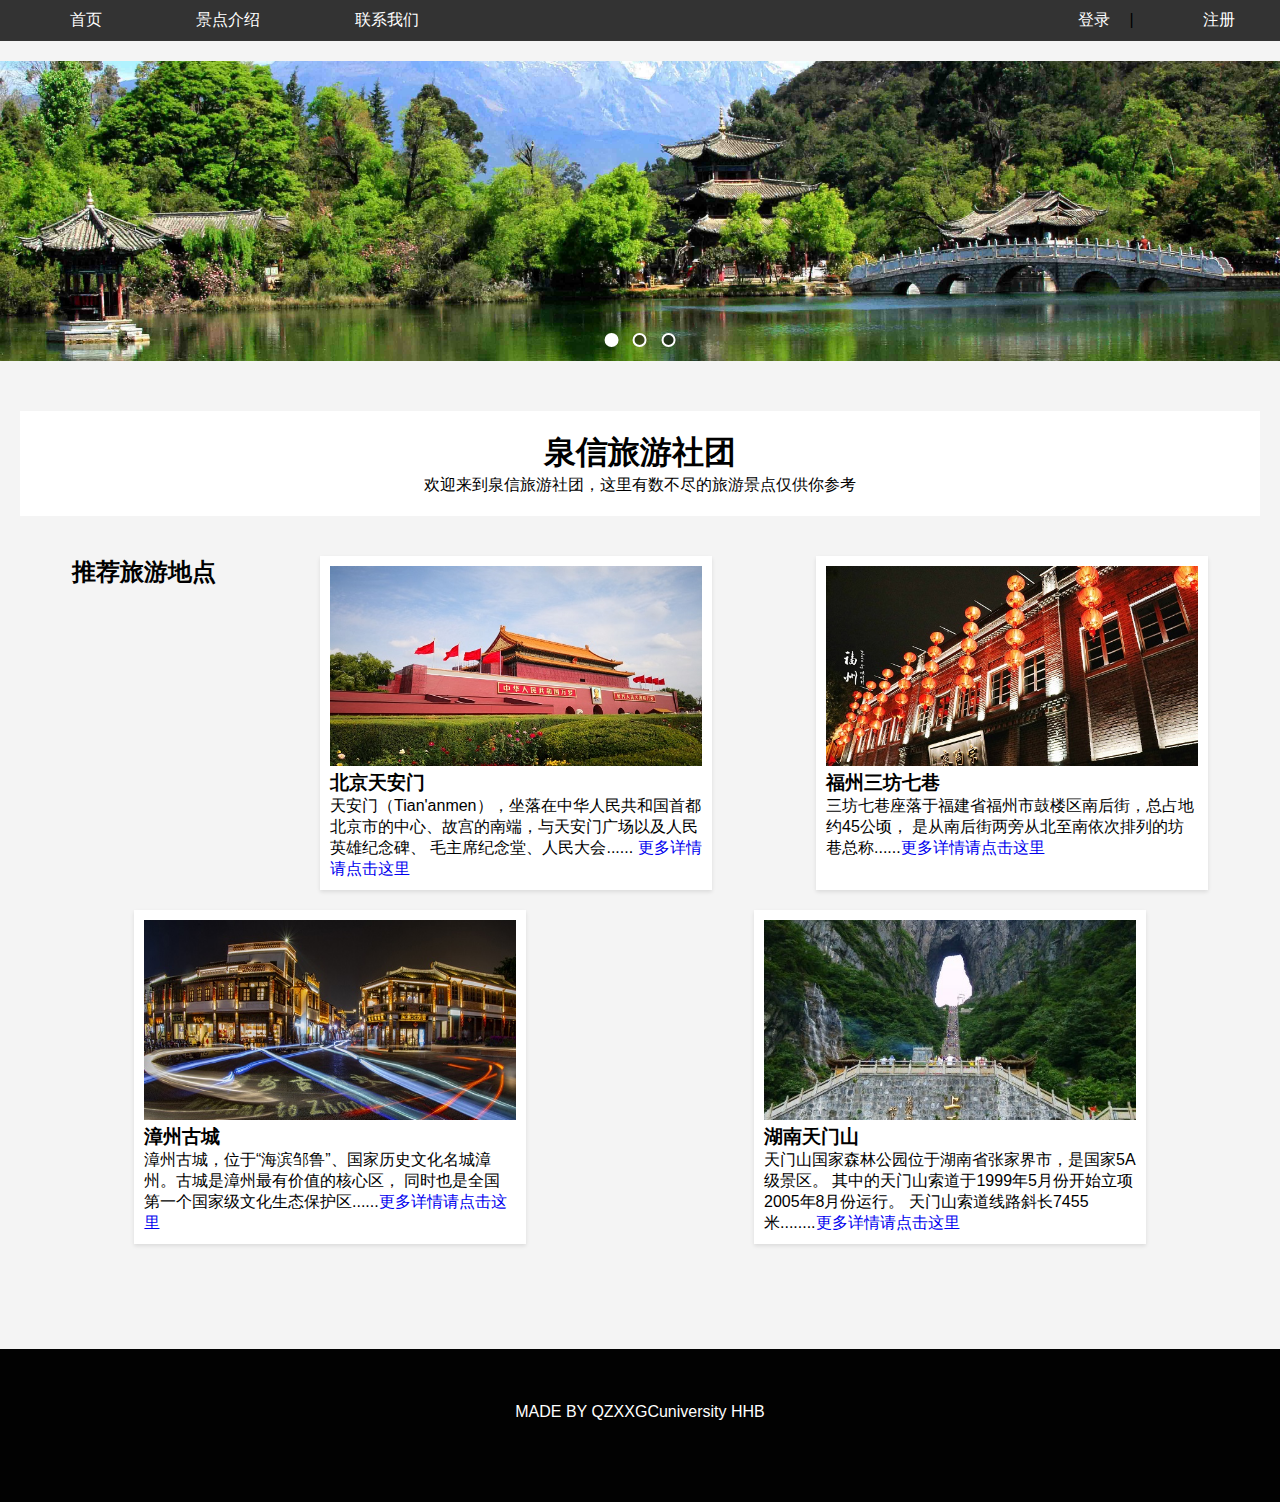
<file: index.html>
<!DOCTYPE html>
<html lang="en">

<head>
    <meta charset="UTF-8">
    <meta name="viewport" content="width=device-width, initial-scale=1.0">
    <title>首页</title>

</head>

<link rel="stylesheet" href="css/index.css">

<body>



    <div class="nav">

        <a href="index.html">首页</a>
        <a href="jdjs.html">景点介绍</a>
        <a href="lxwm.html">联系我们</a>

        <div class="login-register">
            <a href="denglu.html">登录</a> |
            <a href="zc.html">注册</a>
        </div>
    </div>

    <header>
        <!-- 轮播 JavaScript插件：carousel-->
        <div class="banner">

            <div class="carousel-slide active">
                <img class="carousel-image" src="image/lunbo1.jpg" alt="Image 1">
            </div>
            <div class="carousel-slide">
                <img class="carousel-image" src="image/lunbo2.jpg" alt="Image 2">
            </div>
            <div class="carousel-slide">
                <img class="carousel-image" src="image/lunbo3.jpg" alt="Image 3">
            </div>
            <!-- 根据需要添加更多图片 -->
            <div class="prev" onclick="moveSlide(-1)">&#10094;</div>
            <div class="next" onclick="moveSlide(1)">&#10095;</div>
            <div class="indicators">
                <div class="indicator active" onclick="jumpSlide(0)"></div>
                <div class="indicator" onclick="jumpSlide(1)"></div>
                <div class="indicator" onclick="jumpSlide(2)"></div>
                <!-- 根据需要添加更多指示器 -->
            </div>
        </div>


    </header>

    <div class="current-time">
        <script>
            function updateTime() {
                var currentTime = new Date();
                var hours = currentTime.getHours();
                var minutes = currentTime.getMinutes();
                var seconds = currentTime.getSeconds();
                hours = hours < 10 ? '0' + hours : hours;
                minutes = minutes < 10 ? '0' + minutes : minutes;
                seconds = seconds < 10 ? '0' + seconds : seconds;
                var timeString = "当前时间为：" + hours + ":" + minutes + ":" + seconds;
                document.querySelector('.current-time').textContent = timeString;
            }

            // 每秒更新时间
            setInterval(updateTime, 1000);
        </script>
    </div>


    <section class="content">
        <h1>泉信旅游社团</h1>
        <p>欢迎来到泉信旅游社团，这里有数不尽的旅游景点仅供你参考</p>
        <!-- 这里可以添加更多关于青藏高原的介绍内容 -->
    </section>

    <section class="recommend">
        <h2>推荐旅游地点</h2>
        <div class="place">
            <img src="image/1.jpg" alt="地点1">
            <h3>北京天安门</h3>
            <p>天安门（Tian'anmen），坐落在中华人民共和国首都北京市的中心、故宫的南端，与天安门广场以及人民英雄纪念碑、
                毛主席纪念堂、人民大会...... <a href="jdjs.html">更多详情请点击这里</a></p>
        </div>

        <div class="place">
            <img src="image/2.jpg" alt="地点2">
            <h3>福州三坊七巷</h3>
            <p>三坊七巷座落于福建省福州市鼓楼区南后街，总占地约45公顷，
                是从南后街两旁从北至南依次排列的坊巷总称......<a href="jdjs.html">更多详情请点击这里</a></p>
        </div>

        <div class="place">
            <img src="image/4.jpg" alt="地点3">
            <h3>漳州古城</h3>
            <p>漳州古城，位于“海滨邹鲁”、国家历史文化名城漳州。古城是漳州最有价值的核心区，
                同时也是全国第一个国家级文化生态保护区......<a href="jdjs.html">更多详情请点击这里</a></p>
        </div>
        <div class="place">
            <img src="image/6.jpg" alt="地点3">
            <h3>湖南天门山</h3>
            <p>天门山国家森林公园位于湖南省张家界市，是国家5A级景区。
                其中的天门山索道于1999年5月份开始立项2005年8月份运行。
                天门山索道线路斜长7455米........<a href="jdjs.html">更多详情请点击这里</a></p>
        </div>




    </section>


    </div>

    <script type="text/javascript" src="js/index.js"></script>
    </div>

    <div id="footer">

        <p> MADE BY QZXXGCuniversity HHB</p>

    </div>



</body>


</html>
</file>
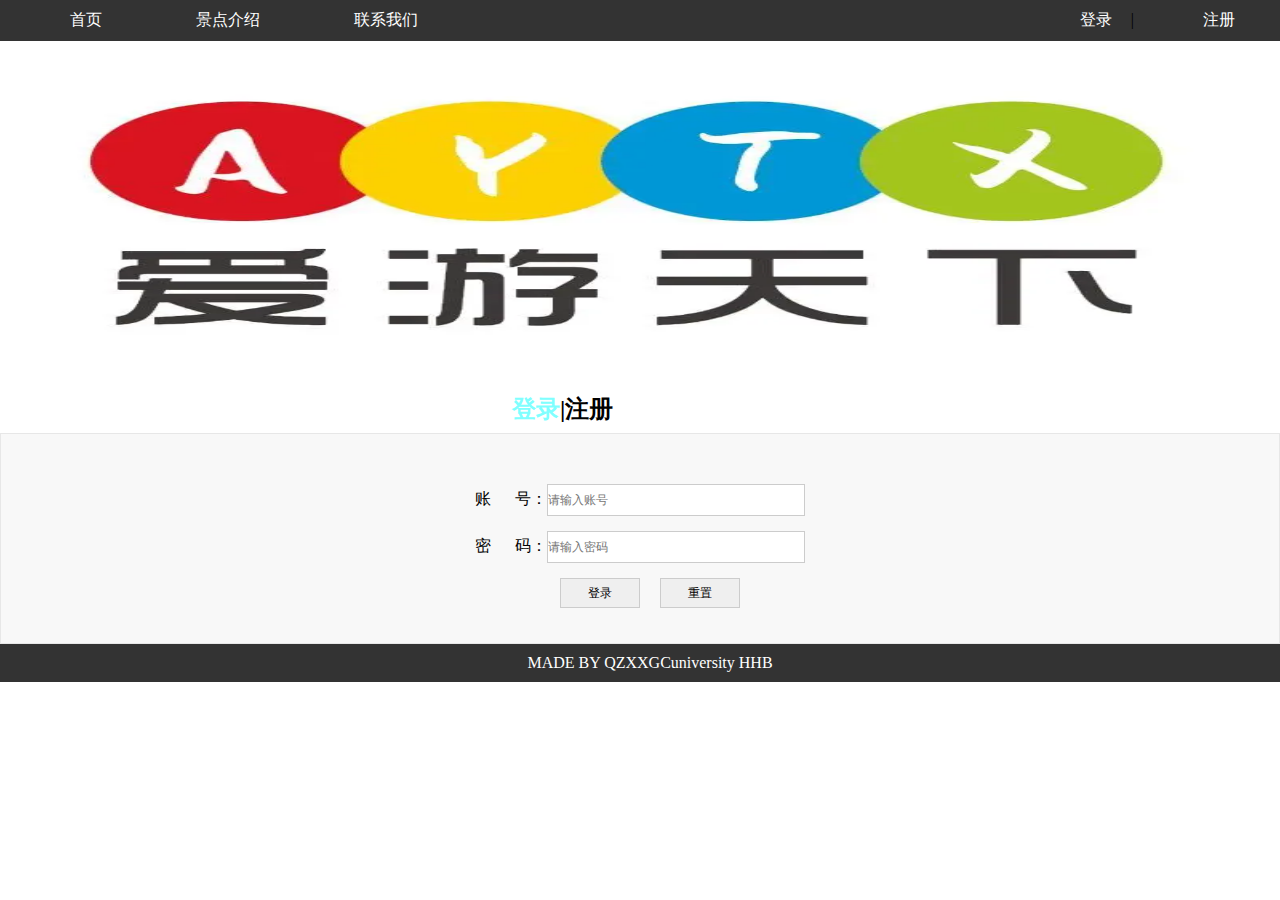
<file: denglu.html>
<!DOCTYPE html>
<html lang="en">

<head>
    <meta charset="UTF-8">
    <meta name="viewport" content="width=device-width, initial-scale=1.0">
    <title>登录</title>
    <link rel="stylesheet" href="css/login.css">
</head>

<body>

  

    <div class="nav">
        <a href="index.html">首页</a>
        <a href="jdjs.html">景点介绍</a>
        <a href="lxwm.html">联系我们</a>

        <div class="login-register">
            <a href="denglu.html">登录</a> |
            <a href="zc.html">注册</a>
        </div>
    </div>

    <div class="a"><img src="image/lvyou.webp"></div>


    <!-- 登录和注册内容 -->
<div class="container">
    <div class="row">
        <ul>
            <li class="selected">
                <h2>登录</h2>
                <h2 style="color: black">|</h2>
            </li>
            <li>
                <h2>注册</h2>
            </li>
        </ul>
        <div class="col-md-12">
            <form>
                <p class="mes">账号密码出错，请重新输入</p>
                <p>账&nbsp;&nbsp;&nbsp;&nbsp;&nbsp;&nbsp;号：<input type="text" name="username" id="name"
                        placeholder="请输入账号" pattern="^[a-zA-Z][a-zA-Z0-9_]{4,15}$" size="30px"></p>
                <p>密&nbsp;&nbsp;&nbsp;&nbsp;&nbsp;&nbsp;码：<input type="password" name="pwd" id="password"
                        placeholder="请输入密码" pattern="^[a-zA-Z]\w{5,17}$" size="30px"></p>
                <p><input type="submit" value="登录" class="log"><input type="reset" value="重置"></p>
            </form>
           
        </div>
    </div>
</div>

    <div id="footer">
        <p> MADE BY QZXXGCuniversity HHB</p>
    </div>
<script type="text/javascript" src="js/denglu.js"></script>
</body>

</html>
</file>
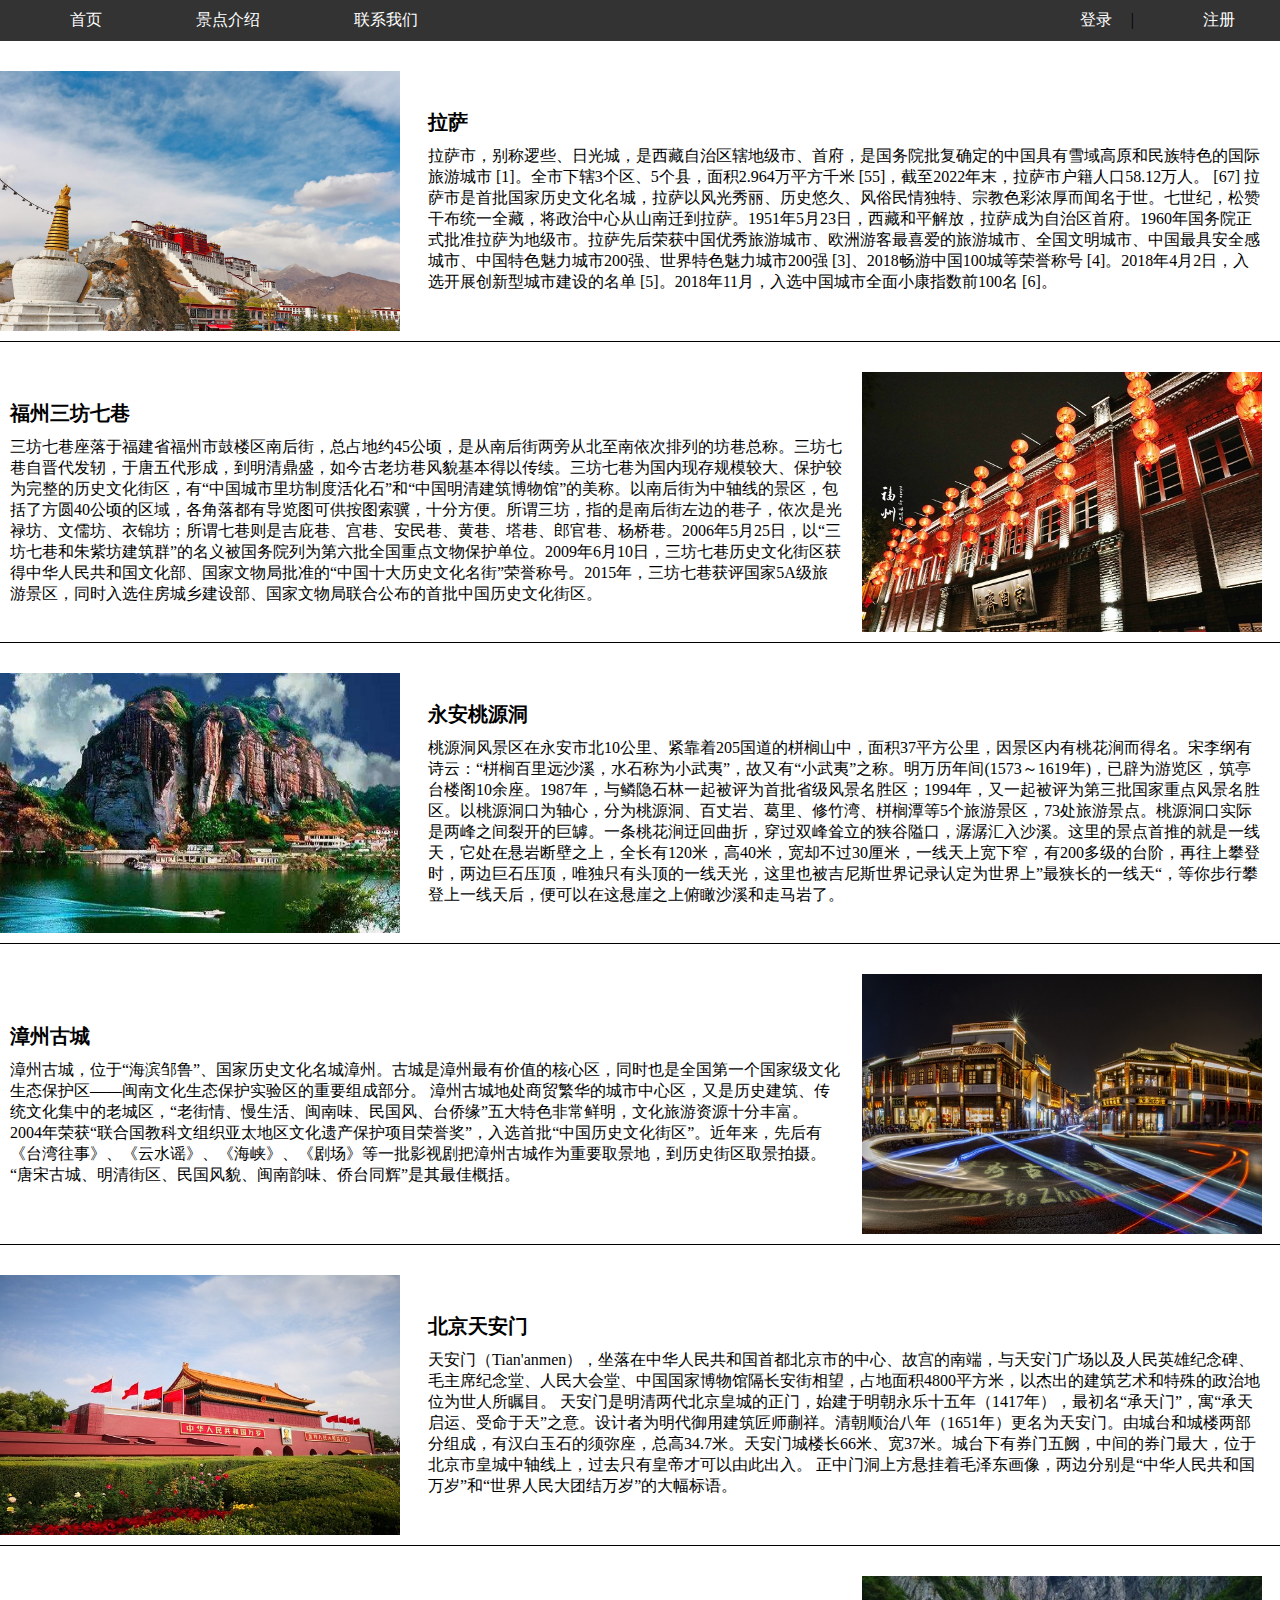
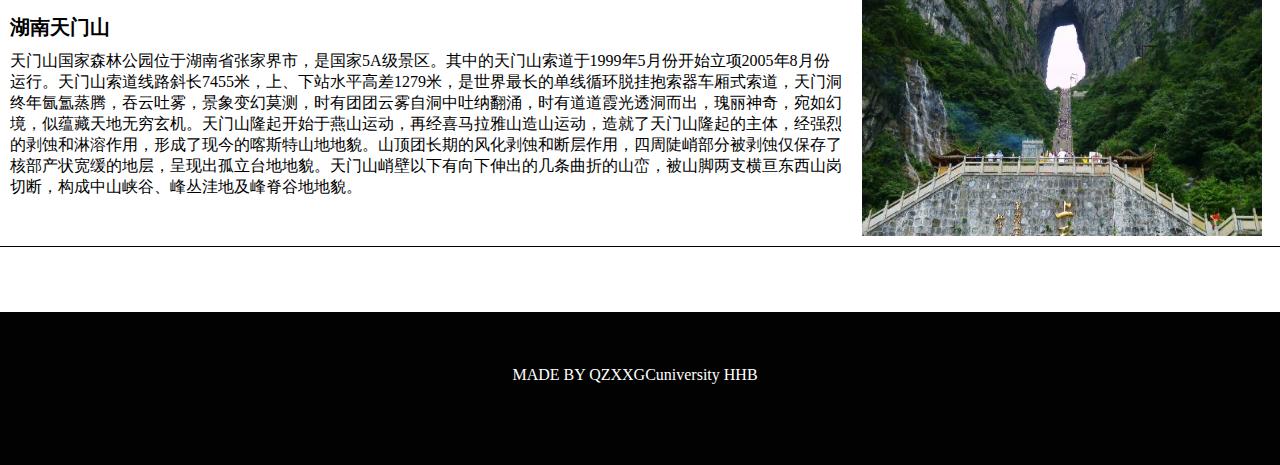
<file: jdjs.html>
<!DOCTYPE html>
<html lang="en">

<head>
    <meta charset="UTF-8">
    <meta name="viewport" content="width=device-width, initial-scale=1.0">
    <title>景点介绍</title>

</head>
<link rel="stylesheet" href="css/zynr.css">
<style>

</style>


<body>

    <div class="nav">
        <a href="index.html">首页</a>
        <a href="jdjs.html">景点介绍</a>
        <a href="lxwm.html">联系我们</a>

        <div class="login-register">
            <a href="denglu.html">登录</a> |
            <a href="zc.html">注册</a>
        </div>
    </div>
    <div class="head">
    </div>

    <div class="mains">
        <div class="A">
            <img src="image/青藏高原4.jpg">
            <p>
                <span>拉萨</span>
                拉萨市，别称逻些、日光城，是西藏自治区辖地级市、首府，是国务院批复确定的中国具有雪域高原和民族特色的国际旅游城市 [1]。全市下辖3个区、5个县，面积2.964万平方千米
                [55]，截至2022年末，拉萨市户籍人口58.12万人。 [67]
                拉萨市是首批国家历史文化名城，拉萨以风光秀丽、历史悠久、风俗民情独特、宗教色彩浓厚而闻名于世。七世纪，松赞干布统一全藏，将政治中心从山南迁到拉萨。1951年5月23日，西藏和平解放，拉萨成为自治区首府。1960年国务院正式批准拉萨为地级市。拉萨先后荣获中国优秀旅游城市、欧洲游客最喜爱的旅游城市、全国文明城市、中国最具安全感城市、中国特色魅力城市200强、世界特色魅力城市200强
                [3]、2018畅游中国100城等荣誉称号 [4]。2018年4月2日，入选开展创新型城市建设的名单 [5]。2018年11月，入选中国城市全面小康指数前100名 [6]。


            </p>
        </div>
        <div class="A">
            <p>
                <span>福州三坊七巷</span>
                三坊七巷座落于福建省福州市鼓楼区南后街，总占地约45公顷，是从南后街两旁从北至南依次排列的坊巷总称。三坊七巷自晋代发轫，于唐五代形成，到明清鼎盛，如今古老坊巷风貌基本得以传续。三坊七巷为国内现存规模较大、保护较为完整的历史文化街区，有“中国城市里坊制度活化石”和“中国明清建筑博物馆”的美称。以南后街为中轴线的景区，包括了方圆40公顷的区域，各角落都有导览图可供按图索骥，十分方便。所谓三坊，指的是南后街左边的巷子，依次是光禄坊、文儒坊、衣锦坊；所谓七巷则是吉庇巷、宫巷、安民巷、黄巷、塔巷、郎官巷、杨桥巷。2006年5月25日，以“三坊七巷和朱紫坊建筑群”的名义被国务院列为第六批全国重点文物保护单位。2009年6月10日，三坊七巷历史文化街区获得中华人民共和国文化部、国家文物局批准的“中国十大历史文化名街”荣誉称号。2015年，三坊七巷获评国家5A级旅游景区，同时入选住房城乡建设部、国家文物局联合公布的首批中国历史文化街区。
            </p>
            <img src="image/2.jpg">
        </div>
        <div class="A">
            <img src="image/3.jpg">
            <p>
                <span>永安桃源洞</span>
                桃源洞风景区在永安市北10公里、紧靠着205国道的栟榈山中，面积37平方公里，因景区内有桃花涧而得名。宋李纲有诗云：“栟榈百里远沙溪，水石称为小武夷”，故又有“小武夷”之称。明万历年间(1573～1619年)，已辟为游览区，筑亭台楼阁10余座。1987年，与鳞隐石林一起被评为首批省级风景名胜区；1994年，又一起被评为第三批国家重点风景名胜区。以桃源洞口为轴心，分为桃源洞、百丈岩、葛里、修竹湾、栟榈潭等5个旅游景区，73处旅游景点。桃源洞口实际是两峰之间裂开的巨罅。一条桃花涧迂回曲折，穿过双峰耸立的狭谷隘口，潺潺汇入沙溪。这里的景点首推的就是一线天，它处在悬岩断壁之上，全长有120米，高40米，宽却不过30厘米，一线天上宽下窄，有200多级的台阶，再往上攀登时，两边巨石压顶，唯独只有头顶的一线天光，这里也被吉尼斯世界记录认定为世界上”最狭长的一线天“，等你步行攀登上一线天后，便可以在这悬崖之上俯瞰沙溪和走马岩了。
            </p>
        </div>
        <div class="A">
            <p>
                <span>漳州古城</span>
                漳州古城，位于“海滨邹鲁”、国家历史文化名城漳州。古城是漳州最有价值的核心区，同时也是全国第一个国家级文化生态保护区——闽南文化生态保护实验区的重要组成部分。
                漳州古城地处商贸繁华的城市中心区，又是历史建筑、传统文化集中的老城区，“老街情、慢生活、闽南味、民国风、台侨缘”五大特色非常鲜明，文化旅游资源十分丰富。
                2004年荣获“联合国教科文组织亚太地区文化遗产保护项目荣誉奖”，入选首批“中国历史文化街区”。近年来，先后有《台湾往事》、《云水谣》、《海峡》、《剧场》等一批影视剧把漳州古城作为重要取景地，到历史街区取景拍摄。“唐宋古城、明清街区、民国风貌、闽南韵味、侨台同辉”是其最佳概括。
            </p>
            <img src="image/4.jpg">
        </div>
        <div class="A">
            <img src="image/1.jpg">
            <p>
                <span>北京天安门</span>
                天安门（Tian'anmen），坐落在中华人民共和国首都北京市的中心、故宫的南端，与天安门广场以及人民英雄纪念碑、毛主席纪念堂、人民大会堂、中国国家博物馆隔长安街相望，占地面积4800平方米，以杰出的建筑艺术和特殊的政治地位为世人所瞩目。
                天安门是明清两代北京皇城的正门，始建于明朝永乐十五年（1417年），最初名“承天门”，寓“承天启运、受命于天”之意。设计者为明代御用建筑匠师蒯祥。清朝顺治八年（1651年）更名为天安门。由城台和城楼两部分组成，有汉白玉石的须弥座，总高34.7米。天安门城楼长66米、宽37米。城台下有券门五阙，中间的券门最大，位于北京市皇城中轴线上，过去只有皇帝才可以由此出入。
                正中门洞上方悬挂着毛泽东画像，两边分别是“中华人民共和国万岁”和“世界人民大团结万岁”的大幅标语。
            </p>
        </div>
        <div class="A">
            <p>
                <span>湖南天门山</span>
                天门山国家森林公园位于湖南省张家界市，是国家5A级景区。其中的天门山索道于1999年5月份开始立项2005年8月份运行。天门山索道线路斜长7455米，上、下站水平高差1279米，是世界最长的单线循环脱挂抱索器车厢式索道，天门洞终年氤氲蒸腾，吞云吐雾，景象变幻莫测，时有团团云雾自洞中吐纳翻涌，时有道道霞光透洞而出，瑰丽神奇，宛如幻境，似蕴藏天地无穷玄机。天门山隆起开始于燕山运动，再经喜马拉雅山造山运动，造就了天门山隆起的主体，经强烈的剥蚀和淋溶作用，形成了现今的喀斯特山地地貌。山顶团长期的风化剥蚀和断层作用，四周陡峭部分被剥蚀仅保存了核部产状宽缓的地层，呈现出孤立台地地貌。天门山峭壁以下有向下伸出的几条曲折的山峦，被山脚两支横亘东西山岗切断，构成中山峡谷、峰丛洼地及峰脊谷地地貌。
            </p>
            <img src="image/6.jpg">
        </div>

        <div id="footer">
            <p> MADE BY QZXXGCuniversity HHB</p>
        </div>
</body>


</html>
</file>
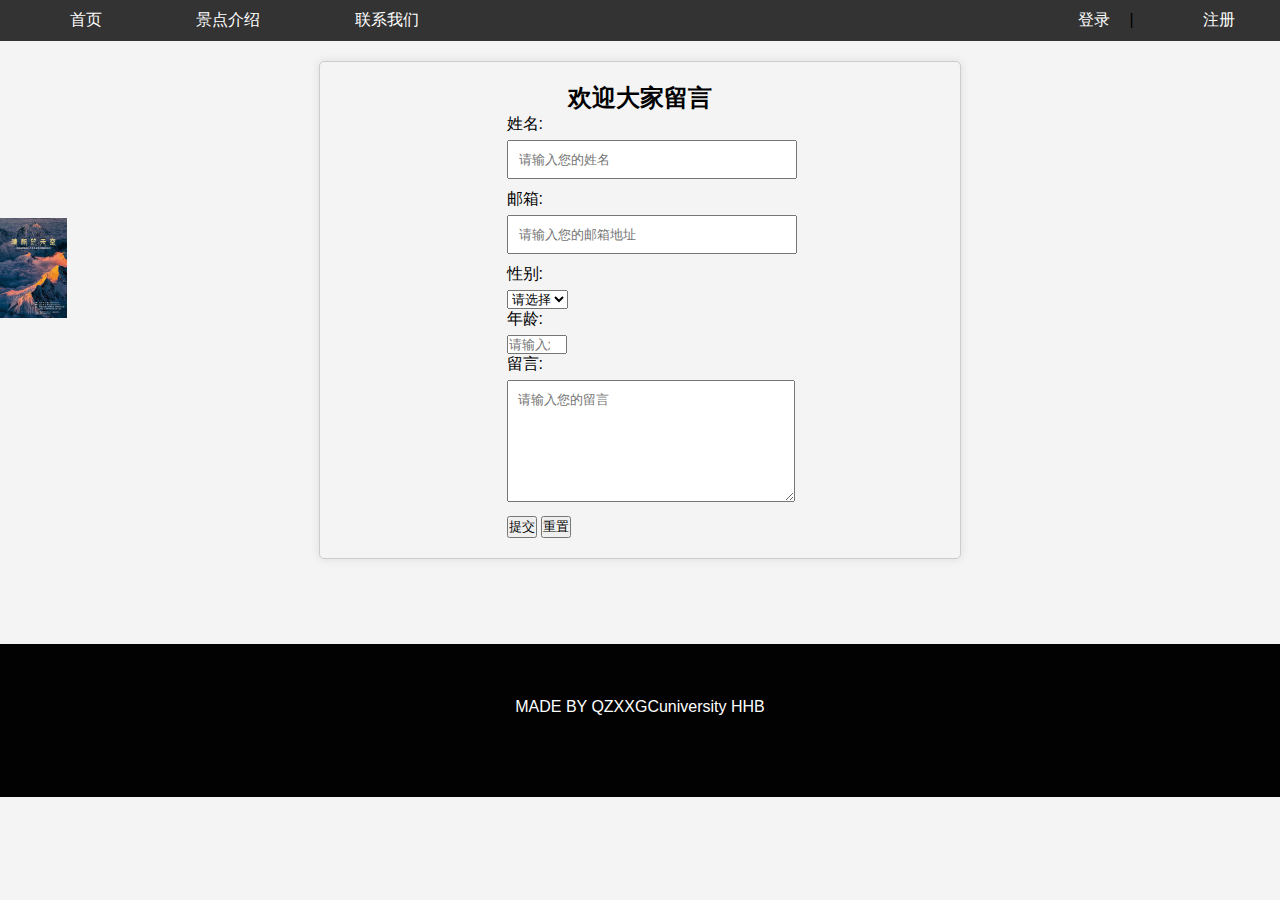
<file: lxwm.html>
<!DOCTYPE html>
<html lang="en">

<head>
    <meta charset="UTF-8">
    <meta name="viewport" content="width=device-width, initial-scale=1.0">
    <title>联系我们</title>
</head>
<link rel="stylesheet" href="css/lxwm.css">

<body>
    <!DOCTYPE html>
    <html lang="en">

    <head>
        <meta charset="UTF-8">
        <meta name="viewport" content="width=device-width, initial-scale=1.0">
        <title>Document</title>

    </head>


    <link rel="stylesheet" href="css/index.css">

    <body>
        <script src="js/index.js"></script>
        <div class="nav">
        <a href="index.html">首页</a>
        <a href="jdjs.html">景点介绍</a>
        <a href="lxwm.html">联系我们</a>
        
        <div class="login-register">
            <a href="denglu.html">登录</a> |
            <a href="zc.html">注册</a>
            </div>

        </div>


        <div class="biaodan">
            <h2>欢迎大家留言</h2>
            <form action="" method="post"> <!-- 请将your-action-url替换为您的处理表单的URL -->
                <label for="name">姓名:</label>
                <input type="text" id="name" name="name" required placeholder="请输入您的姓名">

                <label for="email">邮箱:</label>
                <input type="email" id="email" name="email" required placeholder="请输入您的邮箱地址">

                <label for="gender">性别:</label>
                <select id="gender" name="gender" required>
                    <option value="">请选择</option>
                    <option value="male">男</option>
                    <option value="female">女</option>
                    <option value="other">其他</option>
                </select>

                <label for="age">年龄:</label>
                <input type="number" id="age" name="age" min="1" max="150" required placeholder="请输入您的年龄">

                <label for="message">留言:</label>
                <textarea id="message" name="message" required placeholder="请输入您的留言"></textarea>

                <input type="submit" value="提交">
                <input type="reset" value="重置">
            </form>
        </div>

        <div class="ad-container">
            <a href="index.html" target="_blank">
                <img src="image/guanggao.jpg" alt="广告" class="ad-image">
            </a>
        </div>



        <div id="footer">
            <p> MADE BY QZXXGCuniversity HHB</p>
        </div>
        <script type="text/javascript" src="js/lxwm.js"></script>
    </body>


    </html>

</body>

</html>
</file>
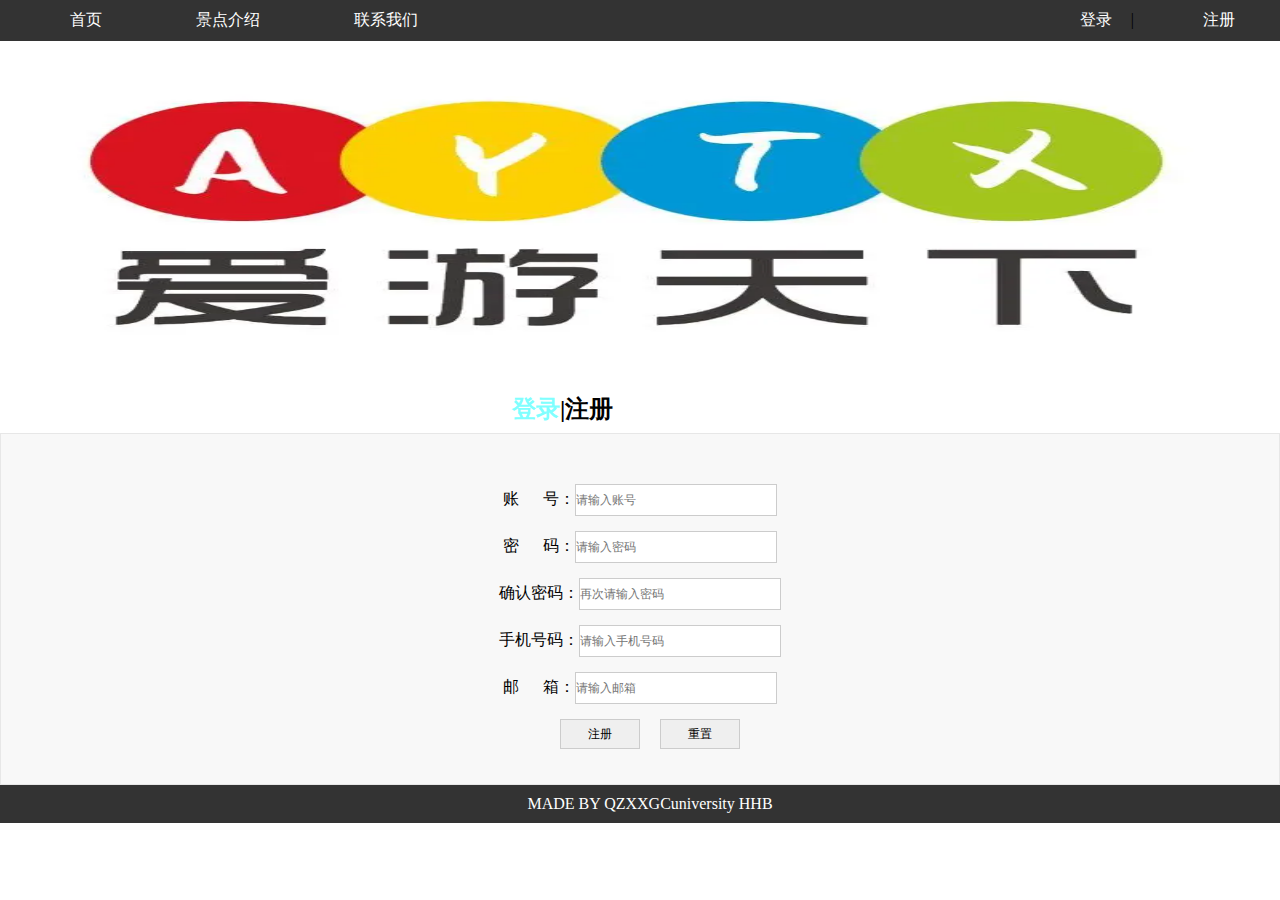
<file: zc.html>
<!DOCTYPE html>
<html lang="en">

<head>
    <meta charset="UTF-8">
    <meta name="viewport" content="width=device-width, initial-scale=1.0">
    <title>注册</title>
    <link rel="stylesheet" href="css/register.css">
</head>

<body>

    <div class="nav">
<a href="index.html">首页</a>
<a href="jdjs.html">景点介绍</a>
<a href="lxwm.html">联系我们</a>

<div class="login-register">
    <a href="denglu.html">登录</a> |
    <a href="zc.html">注册</a>
        </div>
    </div>

    <div class="a"><img src="image/lvyou.webp"></div>

    <!-- 注册内容 -->
<div class="container">
    <div class="row">
        <ul>
            <li class="selected">
                <h2>登录</h2>
                <h2 style="color: black">|</h2>
            </li>
            <li>
                <h2>注册</h2>
            </li>
        </ul>
        <div class="col-md-12">
  
        <form onsubmit="return validateForm(this)">
            <p class="mesg" id="errorMsg">错误提示</p>
            <p>账&nbsp;&nbsp;&nbsp;&nbsp;&nbsp;&nbsp;号：<input type="text" name="name" id="name" placeholder="请输入账号"
                    pattern="^[a-zA-Z][a-zA-Z0-9_]{4,15}$" style="width: 200px;"></p>
            <p>密&nbsp;&nbsp;&nbsp;&nbsp;&nbsp;&nbsp;码：<input type="password" name="paswd" id="paswd" placeholder="请输入密码"
                    pattern="^[a-zA-Z]\w{5,17}$" style="width: 200px;"></p>
            <p>确认密码：<input type="password" name="repaswd" id="repaswd" placeholder="再次请输入密码" pattern="^[a-zA-Z]\w{5,17}$"
                    style="width: 200px;"></p>
            <p>手机号码：<input type="tel" name="tel" pattern="^\d{11}$" placeholder="请输入手机号码" style="width: 200px;"></p>
            <p>邮&nbsp;&nbsp;&nbsp;&nbsp;&nbsp;&nbsp;箱：<input type="email" name="email"
                    pattern="\w+([-+.]\w+)*@\w+([-.]\w+)*\.\w+([-.]\w+)*" placeholder="请输入邮箱" style="width: 200px;"></p>
            <p><input type="submit" value="注册" class="reg"><input type="reset" value="重置"></p>
        </form>
        </div>
    </div>
</div>
    <div id="footer">
        <p> MADE BY QZXXGCuniversity HHB</p>
    </div>
<script type="text/javascript" src="js/zc.js"></script>
</body>

</html>
</file>
<file: css/index.css>
* {
    margin: 0px;
    padding: 0px;
    text-decoration: none;
    list-style: none;
}

.nav .footer {
    float: left;
    width: 100%;
}

.header {

    width: 100%;
    background: #dedcdc;
    text-align: center;
    line-height: 100px;

}

.nav {
    background-color: #333;
}



.nav a {
    color: #fff;
    padding: 10px 20px;
    display: inline-block;
    margin-left: 50px;
}

.nav a:hover {
    background: #bbb;
    color: #000;
}

.pleft {

    width: 300px;
    float: left;
}

.pright {
    width: 300px;
    float: right;
}

.pcontent {
    margin: 0 400px;
}


.left {
    width: 30px;
    height: 40px;
    background-color: #666;
    color: #fff;
    text-align: center;
    line-height: 40px;
    position: absolute;
    left: 30%;
    top: 300px;
    cursor: pointer;


}


.right {
    width: 30px;
    height: 40px;
    background-color: #666;
    color: #fff;
    text-align: center;
    line-height: 40px;

    position: absolute;
    right: 30%;
    top: 300px;
    cursor: pointer;
    /*将按钮变成点击的*/


}

.ggao {
    width: 30px;
    height: 50px;
}


#footer {
    width: 100%;
    height: 103px;
    background: #020202;
    color: #fff;
    line-height: 26px;
    text-align: center;
    padding-top: 50px;
    margin-top: 65px;
}

body {
    font-family: Arial, sans-serif;
    margin: 0;
    padding: 0;
    background-color: #f4f4f4;
    display: flex;
    flex-direction: column;
    min-height: 100vh;
}

header {
    text-align: center;
    padding: 20px 0;
}

.header-image {
    width: 100%;
    max-height: 300px;
    /* 减小顶图高度 */
    object-fit: cover;
}

.content {
    flex: 1;
    /* 使内容区域占据剩余空间 */
    margin: 20px;
    padding: 20px;
    background-color: #fff;
    text-align: center;
    /* 居中内容文本 */
}

.recommend {
    display: flex;
    flex-wrap: wrap;
    /* 允许换行 */
    justify-content: space-around;
    margin: 20px;
}

.place {
    width: 30%;
    /* 推荐地点的宽度 */
    background-color: #fff;
    padding: 10px;
    box-shadow: 0 2px 4px rgba(0, 0, 0, 0.1);
    margin-bottom: 20px;
    transition: transform 0.3s ease;
    /* 添加过渡效果 */
}

.place:hover {
    transform: translateY(-5px);
    /* 鼠标悬停时轻微上移 */
}

.place img {
    width: 100%;
    height: auto;
    object-fit: cover;
    max-height: 200px;
    /* 设置图片最大高度 */
}

footer {
    background-color: #333;
    color: #fff;
    text-align: center;
    padding: 10px;
    width: 100%;
    margin-top: auto;
    /* 将页脚推到底部 */
}


/*轮播*/

.banner {
    width: 100%;
    overflow: hidden;
    position: relative;
}

.carousel-slide {
    width: 100%;
    height: 300px;
    display: none;
}

.carousel-image {
    width: 100%;
    height: 300px;
    object-fit: cover;
    display: block;
}

.carousel-slide.active {
    display: block;
}

.prev,
.next {
    cursor: pointer;
    position: absolute;
    top: 50%;
    transform: translateY(-50%);
    color: white;
    font-size: 24px;
    background-color: rgba(0, 0, 0, 0.5);
    padding: 10px;
    display: none;
}

.prev {
    left: 0;
}

.next {
    right: 0;
}

.banner:hover .prev,
.banner:hover .next {
    display: block;
}

.indicators {
    position: absolute;
    bottom: 10px;
    left: 50%;
    transform: translateX(-50%);
}

.indicator {
    cursor: pointer;
    width: 10px;
    height: 10px;
    border: 2px solid white;
    border-radius: 50%;
    background-color: rgba(0, 0, 0, 0.5);
    display: inline-block;
    margin: 0 5px;
}

.indicator.active {
    background-color: white;
}

/*登录*/
/* 导航栏中的登录注册样式 */
.login-register {
    float: right;
    /* 将登录注册框定位到导航栏的右侧 */
    margin-right: 30px;
    /* 添加一些外边距 */
}

.login-register a {
    text-decoration: none;
    /* 去除下划线 */
    color: #fff;
    /* 文本颜色为白色 */
    padding: 10px 15px;
    /* 添加内边距 */
    border-radius: 5px;
    /* 添加圆角边框 */
    transition: background-color 0.3s ease;
    /* 鼠标悬停时的过渡效果 */
}

.login-register a:hover {
    background-color: #333;
    /* 鼠标悬停时的背景颜色 */
}


.current-time {
    float: right;
    /* 将时间显示定位到右上角 */
    margin-right: 20px;
    /* 添加一些外边距 */
    margin-top: 10px;
    /* 添加一些上边距 */
    font-family: 'Arial', sans-serif;
    font-size: 14px;
    color: #333;
    /* 文本颜色 */
}
</file>
<file: css/login.css>
* {
    margin: 0px;
    padding: 0px;
    text-decoration: none;
    list-style: none;
}

.nav .footer {
    float: left;
    width: 100%;
}

.header {

    width: 100%;
    background: #dedcdc;
    text-align: center;
    line-height: 100px;

}

.nav {
    background-color: #333;
}



.nav a {
    color: #fff;
    padding: 10px 20px;
    display: inline-block;
    margin-left: 50px;
}

.nav a:hover {
    background: #bbb;
    color: #000;
}

.navbar-right .line {
    margin-top: 15px;
    color: #777;
}

.navbar-right .glyphicon {
    margin-right: 5px;
}

.a img {
    width: 101%;
    height: 100%;
    margin: -20px;
}

/*内容*/
.container h2,
.container h4,
.container h3,
.container p {
    text-align: center;
}

.container h2,
.container h4 {
    line-height: 2;
}

.container .thumbnail {
    border: none;
}




.container .row ul {
    list-style: none;
    margin-left: 40%;
}

.container .row ul li,
.container .row ul li h2 {
    float: left;
}

.container .row ul .selected {
    color: #80FFFF;
}

.container .row form {
    clear: both;
    border: 1px solid #e7e7e7;
    background: #f8f8f8;
    padding-top: 50px;
}

.container .row form>p {
    margin-bottom: 15px;
}

.container .row form>p input {
    border: 1px solid #ccc;
    width: 20% ;
    font-size: 12px;
    height: 30px;
}

.container .row form>p input[type=submit],
.container .row form>p input[type=reset] {
    width: 80px;
    margin-left: 20px;
    margin-bottom: 20px;
}

.container .row .mes,
.container .row .mesg {
    color: red;
    font-weight: bold;
    display: none;
}

@media all and (max-width: 265px) {
    .container .row form>p {
        font-size: 70%;
    }

    .container .row form>p>input {
        width: 80%;

    }
}

@media all and (max-width: 200px) {
    .container .row form>p {
        font-size: 70%;
    }

    .container .row form>p>input {
        width: 80%;

    }

    .navbar-brand img {
        width: 80%;
        height: 80%;
    }
}

.a img {
    width: 100%;
    height: 300px;
    margin-top: 20px;
        margin-bottom: 20px;
}

/*登录*/
/* 导航栏中的登录注册样式 */
.login-register {
    float: right;
    /* 将登录注册框定位到导航栏的右侧 */
    margin-right: 30px;
    /* 添加一些外边距 */
}

.login-register a {
    text-decoration: none;
    /* 去除下划线 */
    color: #fff;
    /* 文本颜色为白色 */
    padding: 10px 15px;
    /* 添加内边距 */
    border-radius: 5px;
    /* 添加圆角边框 */
    transition: background-color 0.3s ease;
    /* 鼠标悬停时的过渡效果 */
}

.login-register a:hover {
    background-color: #333;
    /* 鼠标悬停时的背景颜色 */
}


#footer {
    background-color: #333;
    color: #fff;
    text-align: center;
    padding: 10px;
    width: 100%;
    margin-top: auto;
    /* 将页脚推到底部 */
}
</file>
<file: css/zynr.css>
@charset "utf8";

 .footer .row div{
	width: 100%;
	height: 40px;
	text-align: center;
	line-height: 40px;
}

.navbar-right .line{
	margin-top: 15px;
	color: #777;
}

/*景点介绍*/
.mains img {
    width: 400px;
    height: 260px;
    margin-right: 18px;
    vertical-align: middle;
}

.mains .A {
    display: flex;
    align-items: center;
    margin-top: 30px;
    height: 260px;
    padding-bottom: 10px;
    border-bottom: 1px solid #000;
}

.mains div p {
    margin: 0 20px 0 10px;
    flex: 1;
    display: block;
}

.mains div p span {
    display: block;
    margin-bottom: 10px;
    font-weight: 700;
    font-size: 20px;
}
@media screen and (max-width: 550px){
	.mains .A{
		width:50%;
		height:50%;
		font-size: 80%;
	}
}
@media screen and (max-width: 530px){
	.mains .A{
		width:90%;
		height:90%;
		font-size: 70%;
		/*margin-left:2%;*/
	}
	.mains img{
		width:50%;
		height:50%; 
	}
}
@media screen and (max-width: 245px){
	.mains .A{
		width:70%;
		height:70%;
		font-size: 65%;
		/*margin-left:2%;*/
	}
	.mains img{
		width:50%;
		height:50%; 
	}
	.navbar-brand img{
		width:80%;
		height:80%;
	}
}
@media screen and (max-width: 220px){
	.mains .A p{
		width:70%;
		height:70%;
		font-size: 58%;
		margin-left:8%;
	}
	
	.mains img{
		width:50%;
		height:50%; 
	}
	.navbar-brand img{
		width:80%;
		height:80%;
	}
}
@media screen and (max-width: 215px){
	.mains .A p{
		width:70%;
		height:70%;
		font-size: 55%;
		margin-left:0%;
	}
	
	.mains img{
		width:50%;
		height:50%; 
	}
	.navbar-brand img{
		width:80%;
		height:80%;
	}
}
@media screen and (max-width: 195px){
	.mains .A{
		width:60%;
		height:60%;
		font-size:45%;
		/*margin-left:2%;*/
	}
	.mains img{
		width:50%;
		height:50%; 
	}
	.navbar-brand img{
		width:80%;
		height:80%;
	}
	}
	@media screen and (max-width: 185px){
	.mains .A{
		width:40%;
		height:40%;
		font-size: 40%;
		/*margin-left:2%;*/
	}
	.mains img{
		width:50%;
		height:50%; 
	}
	.navbar-brand img{
		width:80%;
		height:80%;
	}
}
@media screen and (max-width: 165px){
	.mains .A{
		width:40%;
		height:40%;
		font-size: 20%;
		margin-left:-10%;
	}
	.mains img{
		width:50%;
		height:50%; 
	}
	.navbar-brand img{
		width:80%;
		height:80%;
	}
}


 * {
 	margin: 0px;
 	padding: 0px;
 	text-decoration: none;
 	list-style: none;
 }

 .header .nav .footer {
 	float: left;
 	width: 100%;
 }

 .header {

 	background: #ccc;
 	padding: 20px;
 	text-align: center;
 	line-height: 100px;
 }

 .nav {
 	background-color: #333;
 }



 .nav a {
 	color: #fff;
 	padding: 10px 20px;
 	display: inline-block;
 	margin-left: 50px;
 }

 .nav a:hover {
 	background: #bbb;
 	color: #000;
 }

 #footer {
 	width: 100%;
 	height: 103px;
 	background: #020202;
 	color: #fff;
 	line-height: 26px;
 	text-align: center;
 	padding-top: 50px;
 	margin-top: 65px;
 }

 .head {
 	text-align: center;
 	font-size: 20px;
 }

 /*登录*/
 /* 导航栏中的登录注册样式 */
 .login-register {
 	float: right;
 	/* 将登录注册框定位到导航栏的右侧 */
 	margin-right: 30px;
 	/* 添加一些外边距 */
 }

 .login-register a {
 	text-decoration: none;
 	/* 去除下划线 */
 	color: #fff;
 	/* 文本颜色为白色 */
 	padding: 10px 15px;
 	/* 添加内边距 */
 	border-radius: 5px;
 	/* 添加圆角边框 */
 	transition: background-color 0.3s ease;
 	/* 鼠标悬停时的过渡效果 */
 }

 .login-register a:hover {
 	background-color: #333;
 	/* 鼠标悬停时的背景颜色 */
 }
</file>
<file: css/lxwm.css>
.biaodan {
    width: 4000px;
    max-width: 600px;
    display: flex;
    flex-direction: column;
    align-items: center;
    justify-content: center;
    margin: 20px auto;
    padding: 20px;
    border: 1px solid #ccc;
    border-radius: 5px;
    box-shadow: 0 0 10px rgba(0, 0, 0, 0.1);
}

.biaodan label {
    display: block;
    margin-bottom: 5px;
}

.biaodan input[type="text"],
.biaodan input[type="email"],
.biaodan textarea {
    width: 100%;
    padding: 10px;
    margin-bottom: 10px;
}

.biaodan textarea {
    height: 100px;
}





* {
    margin: 0px;
    padding: 0px;
    text-decoration: none;
    list-style: none;
}

.header .nav .footer {
    float: left;
    width: 100%;
}

.header {

    background: #ccc;
    padding: 20px;
    text-align: center;
    line-height: 100px;
}

.nav {
    background-color: #333;
}



.nav a {
    color: #fff;
    padding: 10px 20px;
    display: inline-block;
    margin-left: 50px;
}

.nav a:hover {
    background: #bbb;
    color: #000;
}

.pleft {
    width: 300px;
    float: left;



}

.pright {
    width: 300px;
    float: right;



}

.pcontent {
    margin: 0 400px;
}




#footer {
    width: 100%;
    height: 103px;
    background: #020202;
    color: #fff;
    line-height: 26px;
    text-align: center;
    padding-top: 50px;
    margin-top: 65px;
}

.ad-container {
    position: fixed;
    /* 固定位置 */
    top: 30%;
    /* 垂直居中 */
    left: 0;
    /* 左侧固定 */
    transform: translateY(-50%);
    /* 水平居中 */
    z-index: 1000;
    /* 确保广告层叠在其他元素之上 */

    
    /* 默认不显示 */
}

.ad-image {
    max-width: 200px;
    /* 广告图片最大宽度 */
    max-height: 100px;
    /* 广告图片最大高度 */
}
</file>
<file: css/register.css>
* {
    margin: 0px;
    padding: 0px;
    text-decoration: none;
    list-style: none;
}

.nav .footer {
    float: left;
    width: 100%;
}

.header {

    width: 100%;
    background: #dedcdc;
    text-align: center;
    line-height: 100px;

}

.nav {
    background-color: #333;
}



.nav a {
    color: #fff;
    padding: 10px 20px;
    display: inline-block;
    margin-left: 50px;
}

.nav a:hover {
    background: #bbb;
    color: #000;
}

.navbar-right .line {
    margin-top: 15px;
    color: #777;
}

.navbar-right .glyphicon {
    margin-right: 5px;
}

.a img {
    width: 101%;
    height: 100%;
    margin: -20px;
}

/*内容*/
.container h2,
.container h4,
.container h3,
.container p {
    text-align: center;
}

.container h2,
.container h4 {
    line-height: 2;
}

.container .thumbnail {
    border: none;
}




/*版尾*/
.footer .row div {
    width: 100%;
    height: 40px;
    text-align: center;
    line-height: 40px;
}

.footer .row div {
    width: 100%;
    height: 40px;
    text-align: center;
    line-height: 40px;
}

.footer .row .col-lg-12 {
    margin-top: 0px;
}


.container .row ul {
    list-style: none;
    margin-left: 40%;
}

.container .row ul li,
.container .row ul li h2 {
    float: left;
}

.container .row ul .selected {
    color: #80FFFF;
}

.container .row form {
    clear: both;
    border: 1px solid #e7e7e7;
    background: #f8f8f8;
    padding-top: 50px;
}

.container .row form>p {
    margin-bottom: 15px;
}

.container .row form>p input {
    border: 1px solid #ccc;
    width: 20%; 
    font-size:12px;
    height: 30px;
}

.container .row form>p input[type=submit],
.container .row form>p input[type=reset] {
    width: 80px;
    margin-left: 20px;
    margin-bottom: 20px;
}

.container .row .mes,
.container .row .mesg {
    color: red;
    font-weight: bold;
    display: none;
}

@media all and (max-width: 265px) {
    .container .row form>p {
        font-size: 70%;
    }

    .container .row form>p>input {
        width: 80%;

    }
}

@media all and (max-width: 200px) {
    .container .row form>p {
        font-size: 70%;
    }

    .container .row form>p>input {
        width: 80%;

    }

    .navbar-brand img {
        width: 80%;
        height: 80%;
    }
}
.a img {
    width: 100%;
    height: 300px;
    margin-top: 20px;
    margin-bottom: 20px;
}

/*登录*/
/* 导航栏中的登录注册样式 */
.login-register {
    float: right;
    /* 将登录注册框定位到导航栏的右侧 */
    margin-right: 30px;
    /* 添加一些外边距 */
}

.login-register a {
    text-decoration: none;
    /* 去除下划线 */
    color: #fff;
    /* 文本颜色为白色 */
    padding: 10px 15px;
    /* 添加内边距 */
    border-radius: 5px;
    /* 添加圆角边框 */
    transition: background-color 0.3s ease;
    /* 鼠标悬停时的过渡效果 */
}

.login-register a:hover {
    background-color: #333;
    /* 鼠标悬停时的背景颜色 */
}

#footer {
    background-color: #333;
    color: #fff;
    text-align: center;
    padding: 10px;
    width: 100%;
    margin-top: auto;
    /* 将页脚推到底部 */
}
</file>
